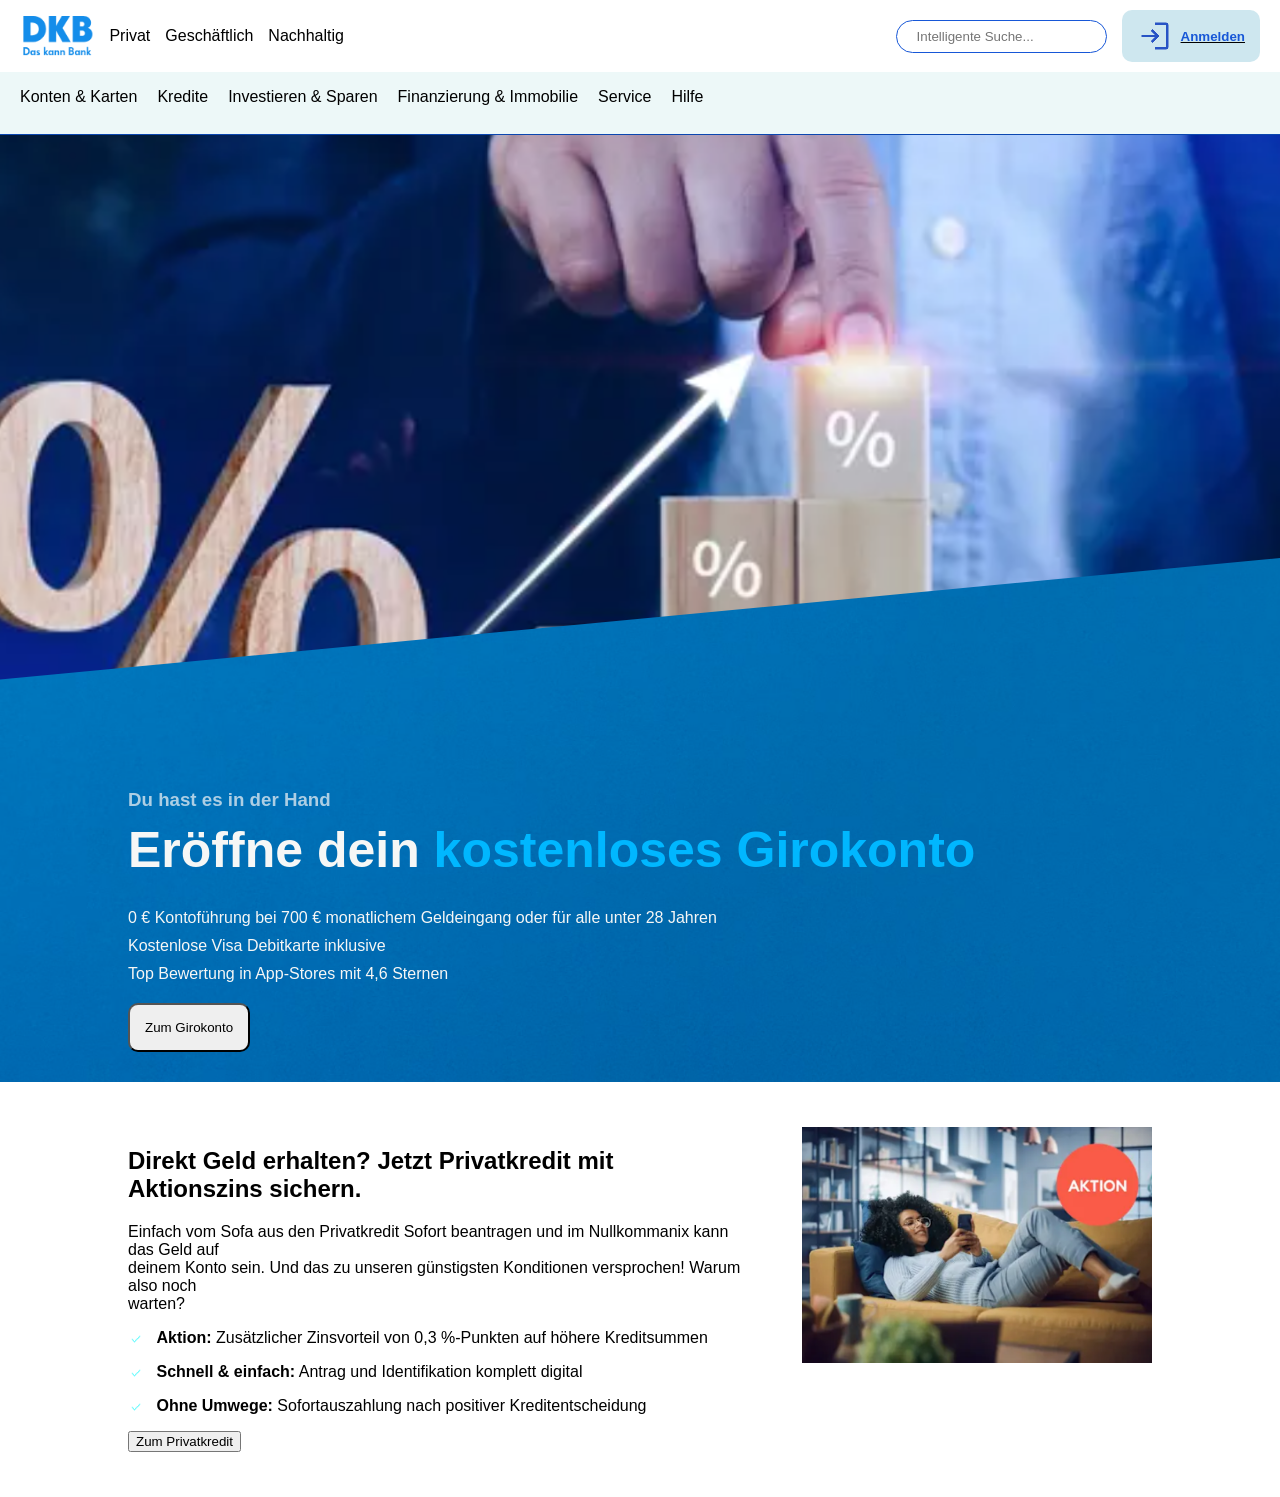
<file: index.html>
<!doctype html>
<html lang="de">

<head>
  <meta charset="UTF-8" />
  <meta name="viewport" content="width=device-width, initial-scale=1.0" />
  <title>DKB</title>
  <link rel="stylesheet" href="style.css" />
</head>

<body>
  <!--  -->

  <!-- TOP NAV -->
  <div class="topbar">
    <img src="assets/DKB.png" alt="DKB" class="logo" />

    <p class="text">Privat</p>
    <p class="text">Geschäftlich</p>
    <p class="text">Nachhaltig</p>

    <input type="search" placeholder="Intelligente Suche..." class="search" />

    <button id="Button" class="login-btn">
      <img src="assets/loginB.png" alt="" />
      <span class="anm">Anmelden</span>
    </button>
  </div>

  <!-- HAUPTMENÜ -->
  <div class="nav">
    <p class="nav-item" onclick="dropdownMenu()">Konten & Karten</p>
    <p class="nav-item">Kredite</p>
    <p class="nav-item">Investieren & Sparen</p>
    <p class="nav-item">Finanzierung & Immobilie</p>
    <p class="nav-item">Service</p>
    <p class="nav-item">Hilfe</p>

    <!-- DROPDOWN -->
    <div id="drownmenu" class="drownmenu">
      <p>Girokonto</p>
      <p>Kreditkarte</p>
      <p>Debitkarte</p>
      <p>Gemeinschaftskonto</p>
    </div>
  </div>
  <!-- BILDER -->
  <div class="hauptbild">
    <img src="assets/Bild.png" class="bild bild1" />
    <img src="assets/Bild2.png" class="bild bild2" />

    <div class="textimBild2">
      <h3 class="satz0">Du hast es in der Hand</h3>
      <h1 class="text-block0">
        Eröffne dein
        <span class="textimBildfarbe1">kostenloses Girokonto</span>
      </h1>
      <div class="text-block">
        <p>
          0 € Kontoführung bei 700 € monatlichem Geldeingang oder für alle
          unter 28 Jahren
        </p>
        <p>Kostenlose Visa Debitkarte inklusive</p>
        <p>Top Bewertung in App-Stores mit 4,6 Sternen</p>

        <button class="zumGirokonto">Zum Girokonto</button>


      </div>


    </div>

  </div>

  <div class="bild-spacer"></div> <!-- das ist für abstand zwischen bild2 und fläche unten -->
  <div class="Abschnitt2">

    <!-- LINKS -->    
    <div class="textbereich">

      <h2>Direkt Geld erhalten? Jetzt Privatkredit mit Aktionszins sichern.</h2>

      <p>
        Einfach vom Sofa aus den Privatkredit Sofort beantragen und im Nullkommanix kann das Geld auf <br> deinem Konto
        sein.
        Und das zu unseren günstigsten Konditionen versprochen! Warum also noch <br> warten?
      </p>

      <p><img src="assets/pfeil.png" class="icon"> <strong>Aktion:</strong> Zusätzlicher Zinsvorteil von 0,3 %-Punkten
        auf höhere Kreditsummen</p>
      <p><img src="assets/pfeil.png" class="icon"> <strong>Schnell & einfach:</strong> Antrag und Identifikation
        komplett digital</p>
      <p><img src="assets/pfeil.png" class="icon"> <strong>Ohne Umwege:</strong> Sofortauszahlung nach positiver
        Kreditentscheidung</p>

      <button class="zumPrivatkredit">Zum Privatkredit</button> </div>

         <div class="bildbereich"><img src="assets/Aktion.png" alt="Aktion"></div>
     
       
    </div>
  </div>
 


  <script src="logik.js"></script>

</body>

</html>
</file>
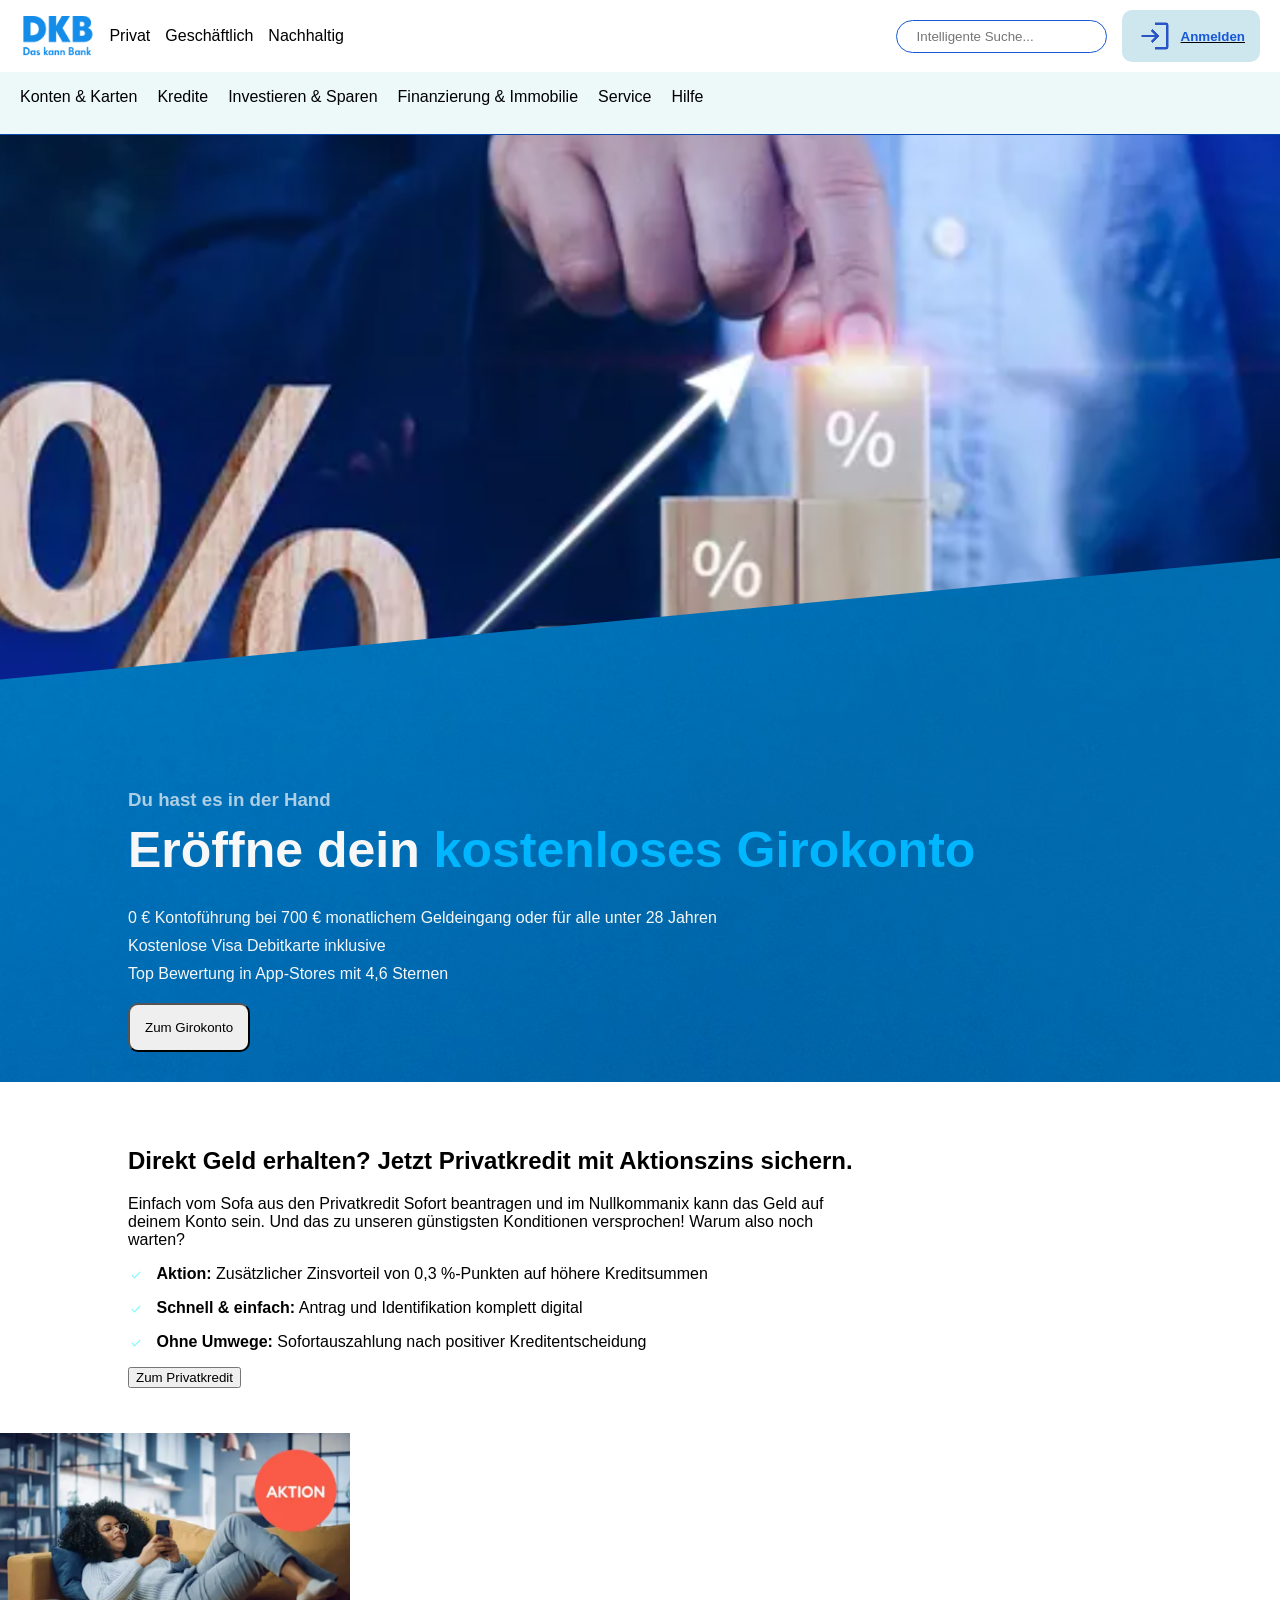
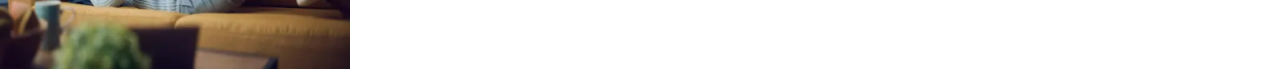
<file: 02-Das-kann-Bank/index.html>
<!doctype html>
<html lang="de">

<head>
  <meta charset="UTF-8" />
  <meta name="viewport" content="width=device-width, initial-scale=1.0" />
  <title>DKB</title>
  <link rel="stylesheet" href="style.css" />
</head>

<body>
  <!--  -->

  <!-- TOP NAV -->
  <div class="topbar">
    <img src="assets/DKB.png" alt="DKB" class="logo" />

    <p class="text">Privat</p>
    <p class="text">Geschäftlich</p>
    <p class="text">Nachhaltig</p>

    <input type="search" placeholder="Intelligente Suche..." class="search" />

    <button id="Button" class="login-btn">
      <img src="assets/loginB.png" alt="" />
      <span class="anm">Anmelden</span>
    </button>
  </div>

  <!-- HAUPTMENÜ -->
  <div class="nav">
    <p class="nav-item" onclick="dropdownMenu()">Konten & Karten</p>
    <p class="nav-item">Kredite</p>
    <p class="nav-item">Investieren & Sparen</p>
    <p class="nav-item">Finanzierung & Immobilie</p>
    <p class="nav-item">Service</p>
    <p class="nav-item">Hilfe</p>

    <!-- DROPDOWN -->
    <div id="drownmenu" class="drownmenu">
      <p>Girokonto</p>
      <p>Kreditkarte</p>
      <p>Debitkarte</p>
      <p>Gemeinschaftskonto</p>
    </div>
  </div>
  <!-- BILDER -->
  <div class="hauptbild">
    <img src="assets/Bild.png" class="bild bild1" />
    <img src="assets/Bild2.png" class="bild bild2" />

    <div class="textimBild2">
      <h3 class="satz0">Du hast es in der Hand</h3>
      <h1 class="text-block0">
        Eröffne dein
        <span class="textimBildfarbe1">kostenloses Girokonto</span>
      </h1>
      <div class="text-block">
        <p>
          0 € Kontoführung bei 700 € monatlichem Geldeingang oder für alle
          unter 28 Jahren
        </p>
        <p>Kostenlose Visa Debitkarte inklusive</p>
        <p>Top Bewertung in App-Stores mit 4,6 Sternen</p>

        <button class="zumGirokonto">Zum Girokonto</button>


      </div>


    </div>

  </div>

  <div class="bild-spacer"></div> <!-- das ist für abstand zwischen bild2 und fläche unten -->
  <div class="Abschnitt2">

    <!-- LINKS -->
    <div class="textbereich">
      <h2>Direkt Geld erhalten? Jetzt Privatkredit mit Aktionszins sichern.</h2>

      <p>
        Einfach vom Sofa aus den Privatkredit Sofort beantragen und im Nullkommanix kann das Geld auf <br> deinem Konto sein.
        Und das zu unseren günstigsten Konditionen versprochen! Warum also noch <br> warten?
      </p>

      <p><img src="assets/pfeil.png" class="icon"> <strong>Aktion:</strong> Zusätzlicher Zinsvorteil von 0,3 %-Punkten auf höhere Kreditsummen
      </p>

      <p><img src="assets/pfeil.png" class="icon"> <strong>Schnell & einfach:</strong> Antrag und Identifikation komplett digital</p>

      <p><img src="assets/pfeil.png" class="icon"> <strong>Ohne Umwege:</strong> Sofortauszahlung nach positiver Kreditentscheidung</p>

      <button>Zum Privatkredit</button>
    </div>


  </div>
<div class="bildbereich"><img src="assets/Aktion.png" alt="Aktion"></div>
  

  <script src="logik.js"></script>

</body>

</html>
</file>
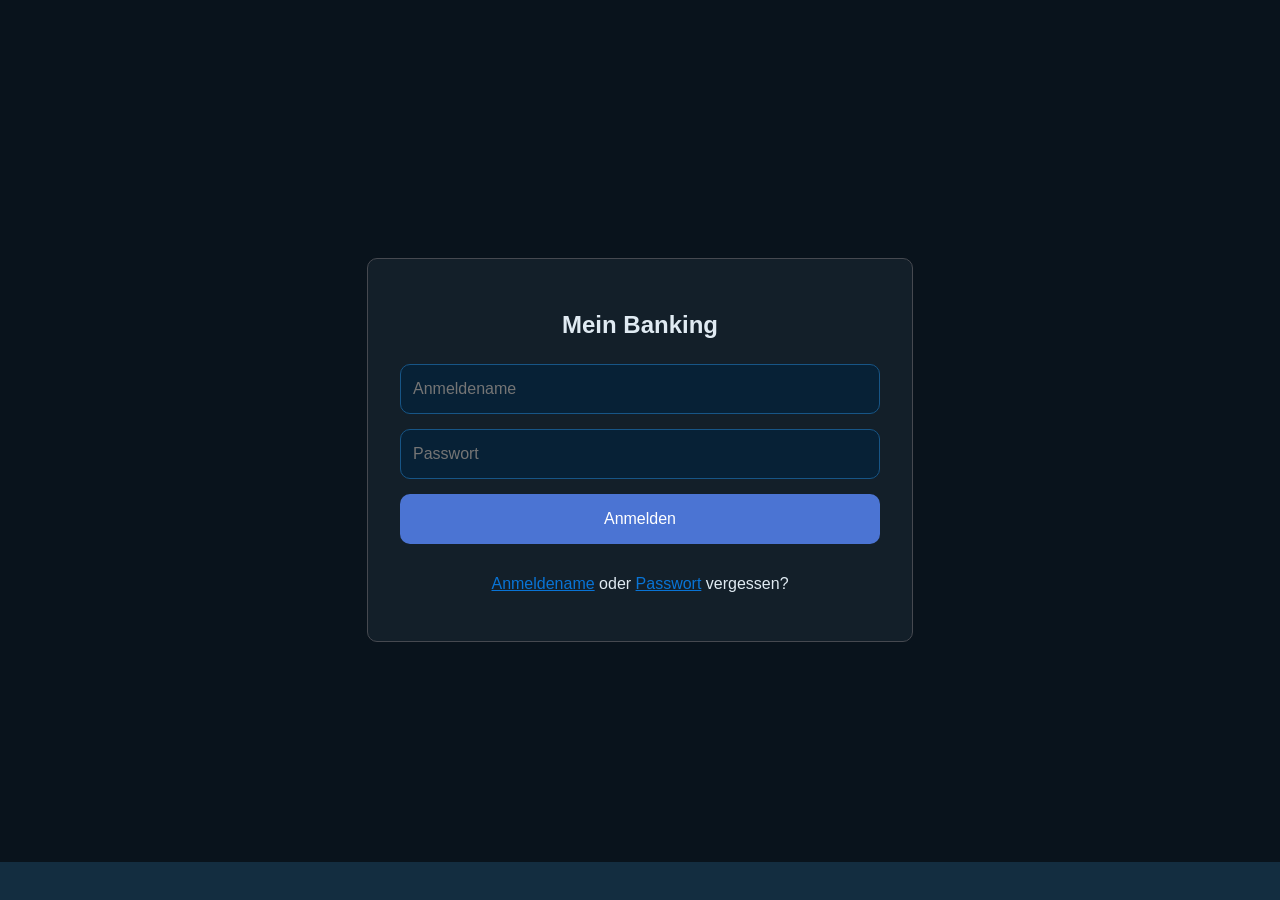
<file: Nebenseiten/Anmelden-Button/anmelden.html>
<!DOCTYPE html>
<html lang="de">

<head>
    <meta charset="UTF-8">
    <meta name="viewport" content="width=device-width, initial-scale=1.0">
    <title>Login</title>
    <link rel="stylesheet" href="style.css">
</head>

<body>

    <div class="login-box">
        <h2 class="schrift1">Mein Banking</h2>

        <input class="input" type="text" placeholder="Anmeldename">
        <input class="password" type="password" placeholder="Passwort">

        <button class="schrift2">Anmelden</button>

        <p class="satz">
            <span class="sp-anmName">Anmeldename</span> oder
            <span class="sp-pass">Passwort</span> vergessen?
        </p>
    </div>

    <div class="bottom-bar"></div>

</body>
</html>
</file>
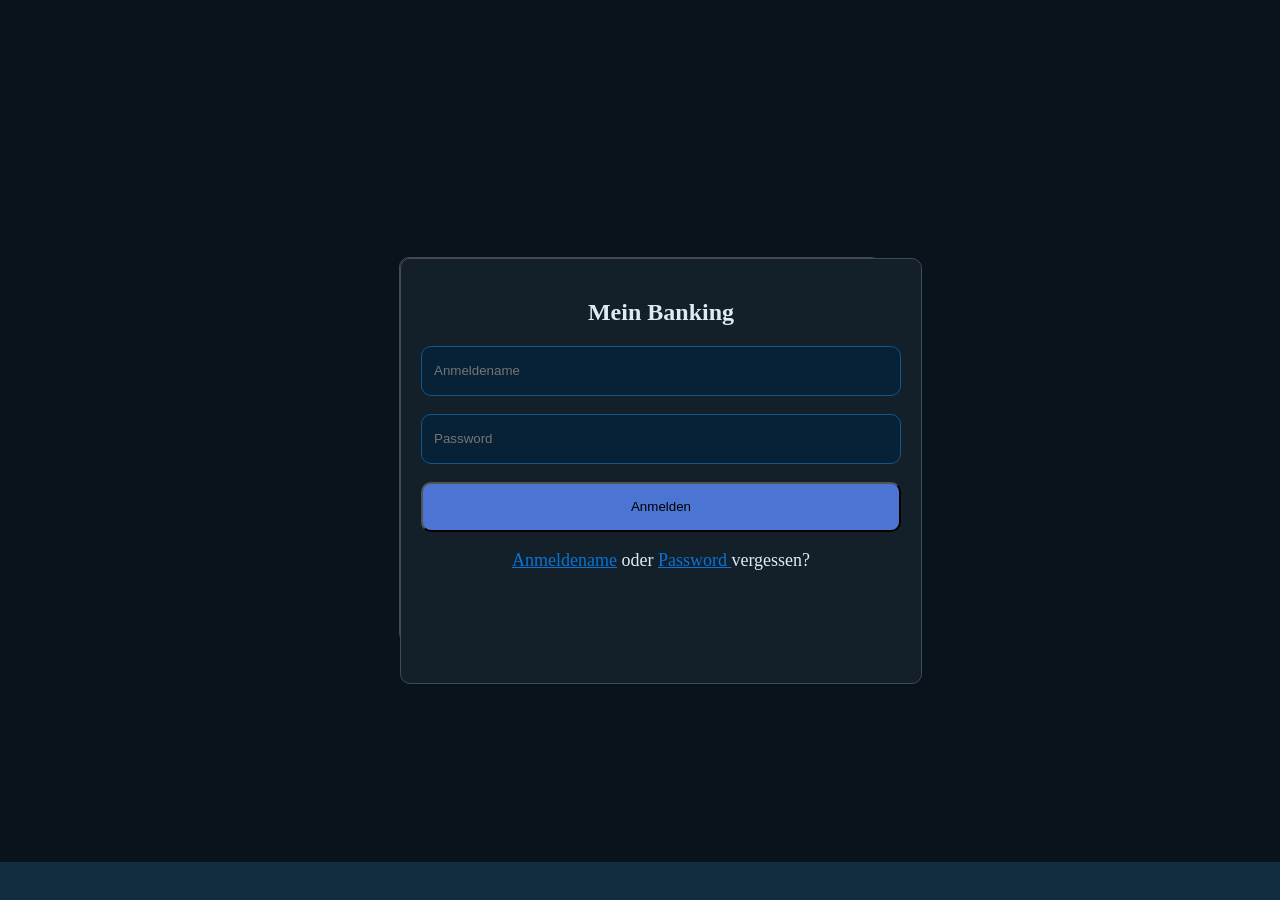
<file: 02-Das-kann-Bank/Nebenseiten/Anmelden-Button/anmelden.html>
<!DOCTYPE html>
<html lang="en">

<head>
    <link rel="stylesheet" href="style.css">
    <meta charset="UTF-8">
    <meta name="viewport" content="width=device-width, initial-scale=1.0">
    <title>Login</title>
</head>

<body>
    <div class="login-box">
        <div class="div1">
            <h2 class="schrift1">Mein Banking</h2>
            <input class="input" type="text" name="Anmeldename" id="Anmeldename" placeholder="Anmeldename">
            <br>
            <input class="password" type="password" name="Password" id="Password" placeholder="Password">
            <br>
            <button class="schrift2">Anmelden</button>
            <p class="satz"> <span class="sp-anmName">Anmeldename</span> oder <span class="sp-pass">Password
                </span>vergessen?</p>
        </div>

    </div>

    <div class="bottom-bar"></div>


</body>

</html>
</file>
<file: style.css>
body {
  margin: 0;
  font-family: "Segoe UI", Tahoma, Geneva, Verdana, sans-serif;
}

/* TOP BAR */
.topbar {
  top: 0;
  position: sticky;
  display: flex;
  align-items: center;
  gap: 15px;
  padding: 10px 20px;
  background: white;
  z-index: 1000;
}

.logo {
  height: 40px;
}

.text {
  font-size: 1rem;
  cursor: pointer;
}

.search {
  margin-left: auto;
  padding: 8px 20px;
  border-radius: 20px;
  border: 1px solid rgb(23, 87, 215);
}

.login-btn {
  display: flex;
  align-items: center;
  gap: 8px;
  background: rgb(206, 231, 239);
  border: none;
  padding: 8px 15px;
  border-radius: 10px;
  cursor: pointer;
  text-decoration:underline;}

.anm {
  color: rgb(23, 87, 215);
  font-weight: 600;
}

/* NAV */
.nav {
  display: flex;
  gap: 20px;
  padding: 12px 20px;
  background: rgb(237, 248, 248);
  position: fixed; /* 👈 DAS hinzufügen */
  top: 60px;
  z-index: 999;
  width: 100%;
}

.nav-item {
  cursor: pointer;
  font-weight: 500;
}

/* DROPDOWN */
.drownmenu {
  position: absolute; /*Absolute: Dein Menü soll über den Bildern auftauchen
                             Es soll nicht den Rest der Seite nach unten schieben
                             Also: position: absolute → Menü „schwebt“ über dem Layout */
  top: 100%;
  left: 0;
  width: 100%;

  max-height: 0;
  overflow: hidden;

  background: white;
  padding-left: 20px;
  border-bottom: 1px solid #0b47b0;
  transition: max-height 0.3s ease; /* trasition = öffne langsam,,, ease
    = die Art (hier langsam starten) */
  z-index: 10; /* über dem Bild */
}


.drownmenu p {
  padding: 10px 0;
  color: rgb(18, 59, 140);
  cursor: pointer;
}

.drownmenu.open {
  max-height: 300px;
}

/* BILDER */
.hauptbild {
  position: relative;
  height: 90vh;
  overflow: visible; /* wichtig */

}
.bild {
  position: absolute;
  inset: 0; /* top/right/bottom/left = 0 */
  width: 100%;
  height: 100%;
  object-fit: cover;
}

.bild1 {
  display: flex;
  z-index: 2;
  clip-path: polygon(0 0, 100% 0, 100% 60%, 0 75%);
}

.bild2 {
  object-position: center 100px;
  inset: auto 0 -200px 0;
  z-index: 1;
}

.textimBild2 {
  position: absolute; /* über dem Bild */
  bottom: -170px; /* Abstand vom unteren Rand von Bild 2 */
  left: 50%; /* horizontal zentriert */
  transform: translateX(-50%); /* genau zentriert */
  color: rgb(246, 247, 246);
  text-align: left;
  z-index: 3; /* über beiden Bildern */
  width: 80%; /* optional, damit Text nicht zu breit */
}

.textimBild2 h3 {
  margin: 0 0 10px 0; /* Abstand nach unten zum h1 */
}

.textimBild2 h1 {
  margin: 0; /* Abstand nach oben zum h4 */

}

.satz0{
   color: rgb(246 247 246 / 70%);
}

.text-block0{
  font-size: 50px;  /* Schriftgröße */
  
}

.textimBildfarbe1 {

  color: rgb(0, 183, 255);

}

/* ✅ FIX: verhindert Hochrutschen */
.text-block {
  margin-top: 30px;
}

.text-block p {
  margin: 0;
}

.text-block p + p {
  margin-top: 10px;
}

.bild-spacer {
  height: 200px; /* MUSS dem -200px von bild2 entsprechen
  Warum du .bild-spacer brauchst:
  -Ohne Spacer startet neuer Inhalt unter dem Bild, aber wird überdeckt 
  -Der nächste div beginnt genau dort, wo Bild 2 endet*/
  
}

.unterer-bereich {
 padding: 30px;

}

.zumGirokonto{
  margin-top: 20px;
  border-radius: 10px;
  padding: 15px;
}


.Abschnitt2 {
  width: 80%;
  margin: 0 auto;            /* Container mittig auf der Seite */
  margin-top: 45px;
  align-items: center;       /* Vertikal zentriert */
  gap: 50px;                 /* Abstand zwischen Text und Bild */
align-items: flex-start;
}

.textbereich {
  flex: 1;
}

.bildbereich img {
  width: 350px;
  height: auto;
}

.icon {
  width: 16px;
  height: 16px;
  margin-right: 8px;
  vertical-align: middle;
}

.Abschnitt2 {
  width: 80%;
  margin: 45px auto;
  display: flex;
  justify-content: space-between;
  align-items: flex-start;
  gap: 50px;
}




/* ============================= */
/* 📱 TABLET (max 1024px) */
/* ============================= */
@media (max-width: 1024px) {

  .textimBild2 h1 {
    font-size: 38px;
  }

  .Abschnitt2 {
    width: 90%;
  }

  .bildbereich img {
    width: 280px;
  }
}


/* ============================= */
/* 📱 HANDY (max 768px) */
/* ============================= */
@media (max-width: 768px) {

  /* TOPBAR */
  .topbar {
    flex-wrap: wrap;
    gap: 10px;
  }

  .search {
    width: 100%;
    margin-left: 0;
  }

  /* NAV */
  .nav {
    flex-wrap: wrap;
    gap: 10px;
    top: 100px;
  }

  .nav-item {
    font-size: 14px;
  }

  /* HERO TEXT */
  .textimBild2 {
    width: 90%;
    bottom: -120px;
  }

  .textimBild2 h1 {
    font-size: 28px;
  }

  .text-block0 {
    font-size: 30px;
  }

  /* Abschnitt 2 untereinander */
  .Abschnitt2 {
    display: flex;
    flex-direction: column;
    gap: 30px;
   
  }

  .bildbereich img {
    width: 100%;
    
  }

  .bild-spacer {
    height: 150px;
  }


}


/* ============================= */
/* 📱 KLEINE HANDYS (max 480px) */
/* ============================= */
@media (max-width: 480px) {

  .zumPrivatkredit{
    margin-top: 20px;
  border-radius: 10px;
  padding: 15px;
}


  .textimBild2 h1 {
    font-size: 22px;
  }

  .text-block0 {
    font-size: 24px;
  }

  .zumGirokonto {
    width: 100%;
  }

  button {
    width: 100%;
  }

}
</file>
<file: 02-Das-kann-Bank/style.css>
body {
  margin: 0;
  font-family: "Segoe UI", Tahoma, Geneva, Verdana, sans-serif;
}

/* TOP BAR */
.topbar {
  top: 0;
  position: sticky;
  display: flex;
  align-items: center;
  gap: 15px;
  padding: 10px 20px;
  background: white;
  z-index: 1000;
}

.logo {
  height: 40px;
}

.text {
  font-size: 1rem;
  cursor: pointer;
}

.search {
  margin-left: auto;
  padding: 8px 20px;
  border-radius: 20px;
  border: 1px solid rgb(23, 87, 215);
}

.login-btn {
  display: flex;
  align-items: center;
  gap: 8px;
  background: rgb(206, 231, 239);
  border: none;
  padding: 8px 15px;
  border-radius: 10px;
  cursor: pointer;
  text-decoration:underline;}

.anm {
  color: rgb(23, 87, 215);
  font-weight: 600;
}

/* NAV */
.nav {
  display: flex;
  gap: 20px;
  padding: 12px 20px;
  background: rgb(237, 248, 248);
  position: fixed; /* 👈 DAS hinzufügen */
  top: 60px;
  z-index: 999;
  width: 100%;
}

.nav-item {
  cursor: pointer;
  font-weight: 500;
}

/* DROPDOWN */
.drownmenu {
  position: absolute; /*Absolute: Dein Menü soll über den Bildern auftauchen
                             Es soll nicht den Rest der Seite nach unten schieben
                             Also: position: absolute → Menü „schwebt“ über dem Layout */
  top: 100%;
  left: 0;
  width: 100%;

  max-height: 0;
  overflow: hidden;

  background: white;
  padding-left: 20px;
  border-bottom: 1px solid #0b47b0;
  transition: max-height 0.3s ease; /* trasition = öffne langsam,,, ease
    = die Art (hier langsam starten) */
  z-index: 10; /* über dem Bild */
}


.drownmenu p {
  padding: 10px 0;
  color: rgb(18, 59, 140);
  cursor: pointer;
}

.drownmenu.open {
  max-height: 300px;
}

/* BILDER */
.hauptbild {
  position: relative;
  height: 90vh;
  overflow: visible; /* wichtig */

}
.bild {
  position: absolute;
  inset: 0; /* top/right/bottom/left = 0 */
  width: 100%;
  height: 100%;
  object-fit: cover;
}

.bild1 {
  display: flex;
  z-index: 2;
  clip-path: polygon(0 0, 100% 0, 100% 60%, 0 75%);
}

.bild2 {
  object-position: center 100px;
  inset: auto 0 -200px 0;
  z-index: 1;
}

.textimBild2 {
  position: absolute; /* über dem Bild */
  bottom: -170px; /* Abstand vom unteren Rand von Bild 2 */
  left: 50%; /* horizontal zentriert */
  transform: translateX(-50%); /* genau zentriert */
  color: rgb(246, 247, 246);
  text-align: left;
  z-index: 3; /* über beiden Bildern */
  width: 80%; /* optional, damit Text nicht zu breit */
}

.textimBild2 h3 {
  margin: 0 0 10px 0; /* Abstand nach unten zum h1 */
}

.textimBild2 h1 {
  margin: 0; /* Abstand nach oben zum h4 */

}

.satz0{
   color: rgb(246 247 246 / 70%);
}

.text-block0{
  font-size: 50px;  /* Schriftgröße */
  
}

.textimBildfarbe1 {

  color: rgb(0, 183, 255);

}

/* ✅ FIX: verhindert Hochrutschen */
.text-block {
  margin-top: 30px;
}

.text-block p {
  margin: 0;
}

.text-block p + p {
  margin-top: 10px;
}

.bild-spacer {
  height: 200px; /* MUSS dem -200px von bild2 entsprechen
  Warum du .bild-spacer brauchst:
  -Ohne Spacer startet neuer Inhalt unter dem Bild, aber wird überdeckt 
  -Der nächste div beginnt genau dort, wo Bild 2 endet*/
  
}

.unterer-bereich {
 padding: 30px;

}

.zumGirokonto{
  margin-top: 20px;
  border-radius: 10px;
  padding: 15px;
}


.Abschnitt2 {
  width: 80%;
  margin: 0 auto;            /* Container mittig auf der Seite */
  margin-top: 45px;
  align-items: center;       /* Vertikal zentriert */
  gap: 50px;                 /* Abstand zwischen Text und Bild */
align-items: flex-start;
}

.textbereich {
  flex: 1;
}

.bildbereich img {
  width: 350px;
  height: auto;
}

.icon {
  width: 16px;
  height: 16px;
  margin-right: 8px;
  vertical-align: middle;
}

.Abschnitt2 {
  width: 80%;
  margin: 45px auto;
  display: flex;
  justify-content: space-between;
  align-items: flex-start;
  gap: 50px;
}




/* ============================= */
/* 📱 TABLET (max 1024px) */
/* ============================= */
@media (max-width: 1024px) {

  .textimBild2 h1 {
    font-size: 38px;
  }

  .Abschnitt2 {
    width: 90%;
  }

  .bildbereich img {
    width: 280px;
  }
}


/* ============================= */
/* 📱 HANDY (max 768px) */
/* ============================= */
@media (max-width: 768px) {

  /* TOPBAR */
  .topbar {
    flex-wrap: wrap;
    gap: 10px;
  }

  .search {
    width: 100%;
    margin-left: 0;
  }

  /* NAV */
  .nav {
    flex-wrap: wrap;
    gap: 10px;
    top: 100px;
  }

  .nav-item {
    font-size: 14px;
  }

  /* HERO TEXT */
  .textimBild2 {
    width: 90%;
    bottom: -120px;
  }

  .textimBild2 h1 {
    font-size: 28px;
  }

  .text-block0 {
    font-size: 30px;
  }

  /* Abschnitt 2 untereinander */
  .Abschnitt2 {
    display: flex;
    flex-direction: column;
    gap: 30px;
  }

  .bildbereich img {
    width: 100%;
  }

  .bild-spacer {
    height: 120px;
  }
}


/* ============================= */
/* 📱 KLEINE HANDYS (max 480px) */
/* ============================= */
@media (max-width: 480px) {

  .textimBild2 h1 {
    font-size: 22px;
  }

  .text-block0 {
    font-size: 24px;
  }

  .zumGirokonto {
    width: 100%;
  }

  button {
    width: 100%;
  }

}
</file>
<file: Nebenseiten/Anmelden-Button/style.css>
/* Grundlayout */
body {
    background-color: #09131c;
    display: flex;
    justify-content: center;
    align-items: center;
    height: 100vh;
    margin: 0;
    font-family: Arial, sans-serif;
}

/* Login Box */
.login-box {
    width: 90%;
    max-width: 30rem;
    background-color: #131f29;
    border-radius: 10px;
    border: 1px solid rgb(70, 73, 80);
    padding: 2rem;
    display: flex;
    flex-direction: column;
    gap: 15px;
    text-align: center;
}

/* Überschrift */
.schrift1 {
    color: rgba(237, 248, 255, .94);
    margin-bottom: 10px;
}

/* Inputs & Button */
input,
button {
    height: 50px;
    width: 100%;
    padding: 12px;
    box-sizing: border-box;
    border-radius: 10px;
    font-size: 16px;
}

/* Input Styling */
.input,
.password {
    background-color: #072136;
    color: white;
    border: 1px solid #175586;
}

/* Fokus Effekt */
.input:focus,
.password:focus {
    border: 2px solid #009bef;
    outline: none;
    box-shadow: 0 0 5px rgba(239, 115, 0, 0.6);
    transition: 0.3s;
}

/* Button */
.schrift2 {
    background-color: #4b74d3;
    color: white;
    border: none;
    cursor: pointer;
    transition: 0.3s;
}

.schrift2:hover {
    background-color: #3a5fb0;
}

/* Text unten */
.satz {
    font-size: 16px;
    color: rgba(237, 248, 255, .94);
}

/* Links */
.sp-anmName,
.sp-pass {
    color: #0974D6;
    text-decoration: underline;
    cursor: pointer;
}

/* Bottom Bar */
.bottom-bar {
    position: fixed;
    bottom: 0;
    left: 0;
    width: 100%;
    height: 38px;
    background-color: #132D40;
}

/* 📱 Responsive */
@media (max-width: 480px) {
    .login-box {
        width: 95%;
        padding: 1.5rem;
        border-radius: 0;
    }

    input,
    button {
        height: 45px;
        font-size: 14px;
    }

    .satz {
        font-size: 14px;
    }
}
</file>
<file: 02-Das-kann-Bank/Nebenseiten/Anmelden-Button/style.css>
body {
    background-color: #09131c;
    display: flex;
    justify-content: center;
    align-items: center;
    margin: 0;

}

.login-box {
    border-radius: 10px;
    text-align: center;
    background-color: #131f29;
    position: absolute;
    top: 50%;
    left: 50%;
    transform: translate(-50%, -50%);
    height: 24rem;
    width: 30rem;
    border-style: solid;
    border-color: rgb(70, 73, 80);
    border-width: 0.1px;

}


.div1 {
    border-radius: 10px;
    text-align: center;
    background-color: #131f29;
    height: 24rem;
    width: 30rem;
    border: 1px solid rgb(70, 73, 80);
    padding: 20px;
    display: flex;
    flex-direction: column;
    
}

input,
button {
    height: 50px;
    width: 100%;
    padding: 12px;
    box-sizing: border-box;
    border-radius: 10px;

}

.schrift1 {
    color: rgba(237, 248, 255, .94);
    text-align: center;
}

.schrift2 {
    background-color: #4b74d3;

}

.satz {
    font-size: 18px;
    color: rgba(237, 248, 255, .94);
}

.sp-anmName {
    color: #0974D6;
    text-decoration: underline;
    cursor: pointer;

}

.sp-pass {
    color: #0974D6;
    text-decoration: underline;
    cursor: pointer;
}

.input {
    background-color: #072136;
    color: white;
    border-color: #175586;
    border-style: solid;
    border-width: 1px;
}

.password {
    background-color: #072136;
    color: white;
    border-color: #175586;
    border-style: solid;
    border-width: 1px;

}

.bottom-bar {
    position: fixed;
    bottom: 0;
    left: 0;
    width: 100%;
    height: 38px;
    background-color: #132D40;
}

.input-box {
    position: relative;
    width: 100%;
}
.input:focus,
.password:focus {
   border-width: 2px;
    transition: 0.5s;
    border-color: #009bef;
    outline: none;
    box-shadow: 0 0 5px rgba(239, 115, 0, 0.6);  /* sanfter orange Glow */
}
</file>
